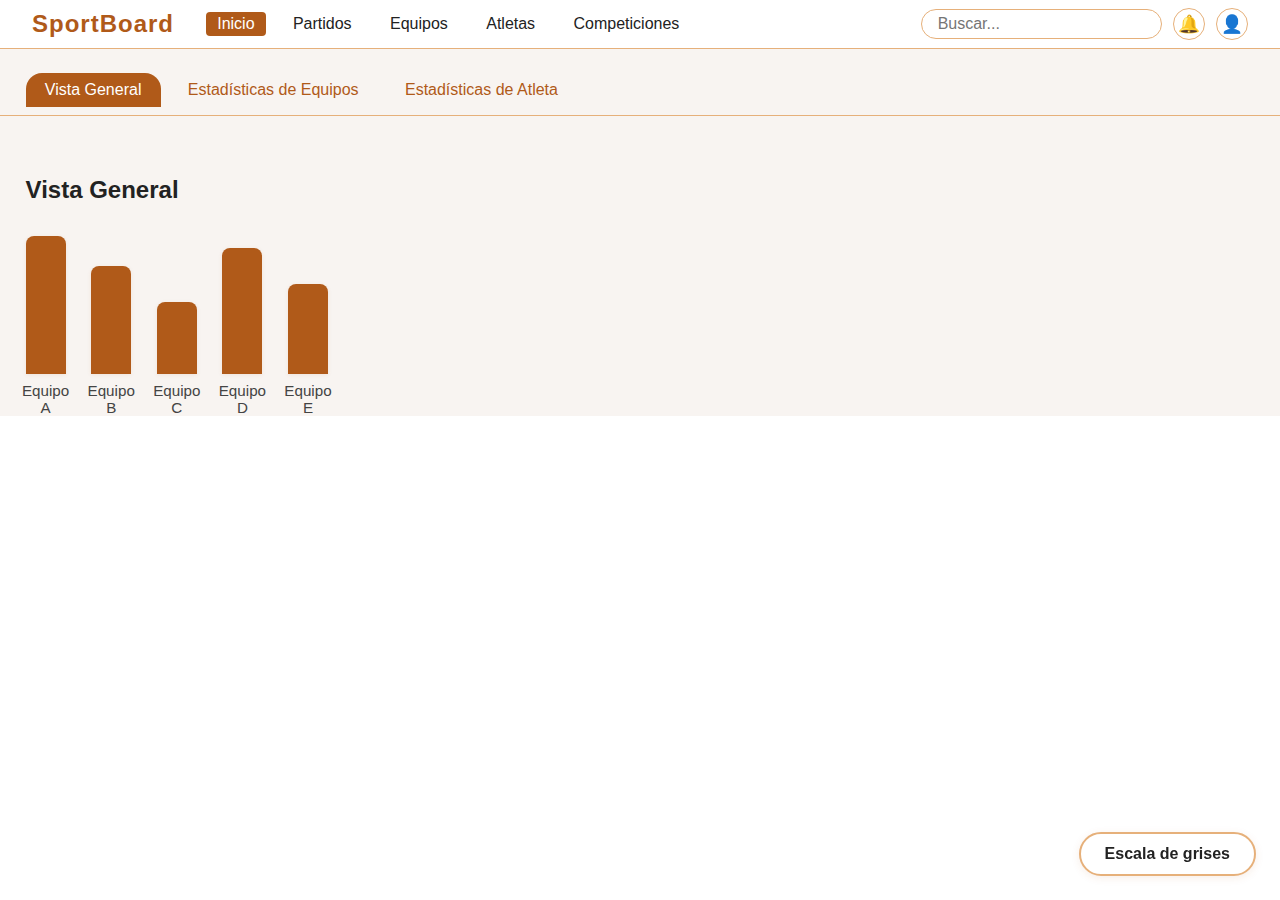
<file: index.html>
<!DOCTYPE html>
<html lang="es">
<head>
    <meta charset="UTF-8">
    <meta name="viewport" content="width=device-width, initial-scale=1.0">
    <title>SportBoard</title>
    <link rel="stylesheet" href="styles.css">
</head>
<body>
    <header class="navbar">
        <div class="navbar-left">
            <span class="app-name">SportBoard</span>
            <nav>
                <a href="#" class="nav-link active">Inicio</a>
                <a href="#" class="nav-link">Partidos</a>
                <a href="#" class="nav-link">Equipos</a>
                <a href="#" class="nav-link">Atletas</a>
                <a href="#" class="nav-link">Competiciones</a>
            </nav>
        </div>
        <div class="navbar-right">
            <input type="text" class="search-bar" placeholder="Buscar...">
            <button class="icon-btn notification-btn" title="Notificaciones">🔔</button>
            <button class="icon-btn profile-btn" title="Perfil de usuario">👤</button>
        </div>
    </header>
    <main class="main-content">
        <section class="stats-header">
            <button class="stats-tab active" data-tab="general">Vista General</button>
            <button class="stats-tab" data-tab="equipos">Estadísticas de Equipos</button>
            <button class="stats-tab" data-tab="atletas">Estadísticas de Atleta</button>
        </section>
        <section class="stats-content" id="stats-general">
            <h2>Vista General</h2>
            <div class="bar-chart">
                <div class="bar" style="--bar-value: 80%"><span>Equipo A</span></div>
                <div class="bar" style="--bar-value: 60%"><span>Equipo B</span></div>
                <div class="bar" style="--bar-value: 40%"><span>Equipo C</span></div>
                <div class="bar" style="--bar-value: 70%"><span>Equipo D</span></div>
                <div class="bar" style="--bar-value: 50%"><span>Equipo E</span></div>
            </div>
        </section>
        <section class="stats-content hidden" id="stats-equipos">
            <h2>Estadísticas de Equipos</h2>
            <div class="bar-chart">
                <div class="bar" style="--bar-value: 90%"><span>Equipo X</span></div>
                <div class="bar" style="--bar-value: 65%"><span>Equipo Y</span></div>
                <div class="bar" style="--bar-value: 50%"><span>Equipo Z</span></div>
                <div class="bar" style="--bar-value: 80%"><span>Equipo W</span></div>
            </div>
            <div class="pie-chart-container">
                <canvas id="pie-equipos" width="300" height="300"></canvas>
            </div>
        </section>
        <section class="stats-content hidden" id="stats-atletas">
            <h2>Estadísticas de Atleta</h2>
            <div class="bar-chart">
                <div class="bar" style="--bar-value: 70%"><span>Atleta 1</span></div>
                <div class="bar" style="--bar-value: 55%"><span>Atleta 2</span></div>
                <div class="bar" style="--bar-value: 40%"><span>Atleta 3</span></div>
                <div class="bar" style="--bar-value: 85%"><span>Atleta 4</span></div>
            </div>
            <div class="pie-chart-container">
                <canvas id="pie-atletas" width="300" height="300"></canvas>
            </div>
        </section>
    </main>
    <button class="toggle-access" id="toggleGrayscale" title="Escala de grises">Escala de grises</button>
    <script src="script.js"></script>
</body>
</html>
</file>
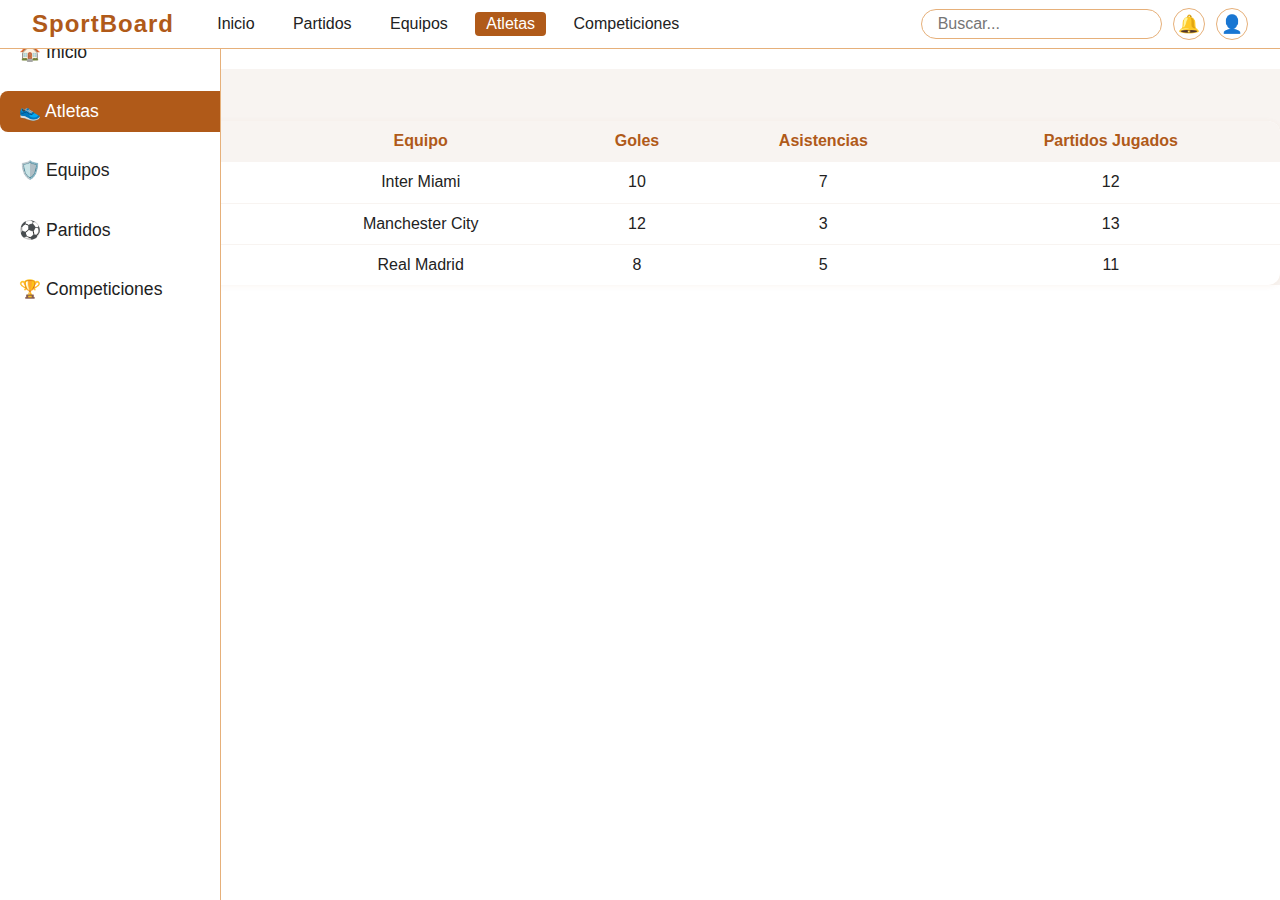
<file: atletas.html>
<!DOCTYPE html>
<html lang="es">
<head>
    <meta charset="UTF-8">
    <meta name="viewport" content="width=device-width, initial-scale=1.0">
    <title>Atletas - SportBoard</title>
    <link rel="stylesheet" href="styles.css">
</head>
<body>
    <header class="navbar">
        <div class="navbar-left">
            <span class="app-name">SportBoard</span>
            <nav>
                <a href="#" class="nav-link">Inicio</a>
                <a href="partidos.html" class="nav-link">Partidos</a>
                <a href="equipos.html" class="nav-link">Equipos</a>
                <a href="atletas.html" class="nav-link active">Atletas</a>
                <a href="competiciones.html" class="nav-link">Competiciones</a>
            </nav>
        </div>
        <div class="navbar-right">
            <input type="text" class="search-bar" placeholder="Buscar...">
            <button class="icon-btn notification-btn" title="Notificaciones">🔔</button>
            <button class="icon-btn profile-btn" title="Perfil de usuario">👤</button>
        </div>
    </header>
    <div class="page-layout">
        <aside class="sidebar">
            <nav>
                <a href="index.html" class="sidebar-link">🏠 Inicio</a>
                <a href="atletas.html" class="sidebar-link active">👟 Atletas</a>
                <a href="equipos.html" class="sidebar-link">🛡️ Equipos</a>
                <a href="partidos.html" class="sidebar-link">⚽ Partidos</a>
                <a href="competiciones.html" class="sidebar-link">🏆 Competiciones</a>
            </nav>
        </aside>
        <main class="main-content">
            <section class="atletas-section">
                <h2>Atletas</h2>
                <table class="tabla-atletas">
                    <thead>
                        <tr><th>Jugador</th><th>Equipo</th><th>Goles</th><th>Asistencias</th><th>Partidos Jugados</th></tr>
                    </thead>
                    <tbody>
                        <tr><td>Lionel Messi</td><td>Inter Miami</td><td>10</td><td>7</td><td>12</td></tr>
                        <tr><td>Erling Haaland</td><td>Manchester City</td><td>12</td><td>3</td><td>13</td></tr>
                        <tr><td>Vinícius Jr</td><td>Real Madrid</td><td>8</td><td>5</td><td>11</td></tr>
                    </tbody>
                </table>
            </section>
        </main>
    </div>
    <script src="script.js"></script>
</body>
</html>
</file>
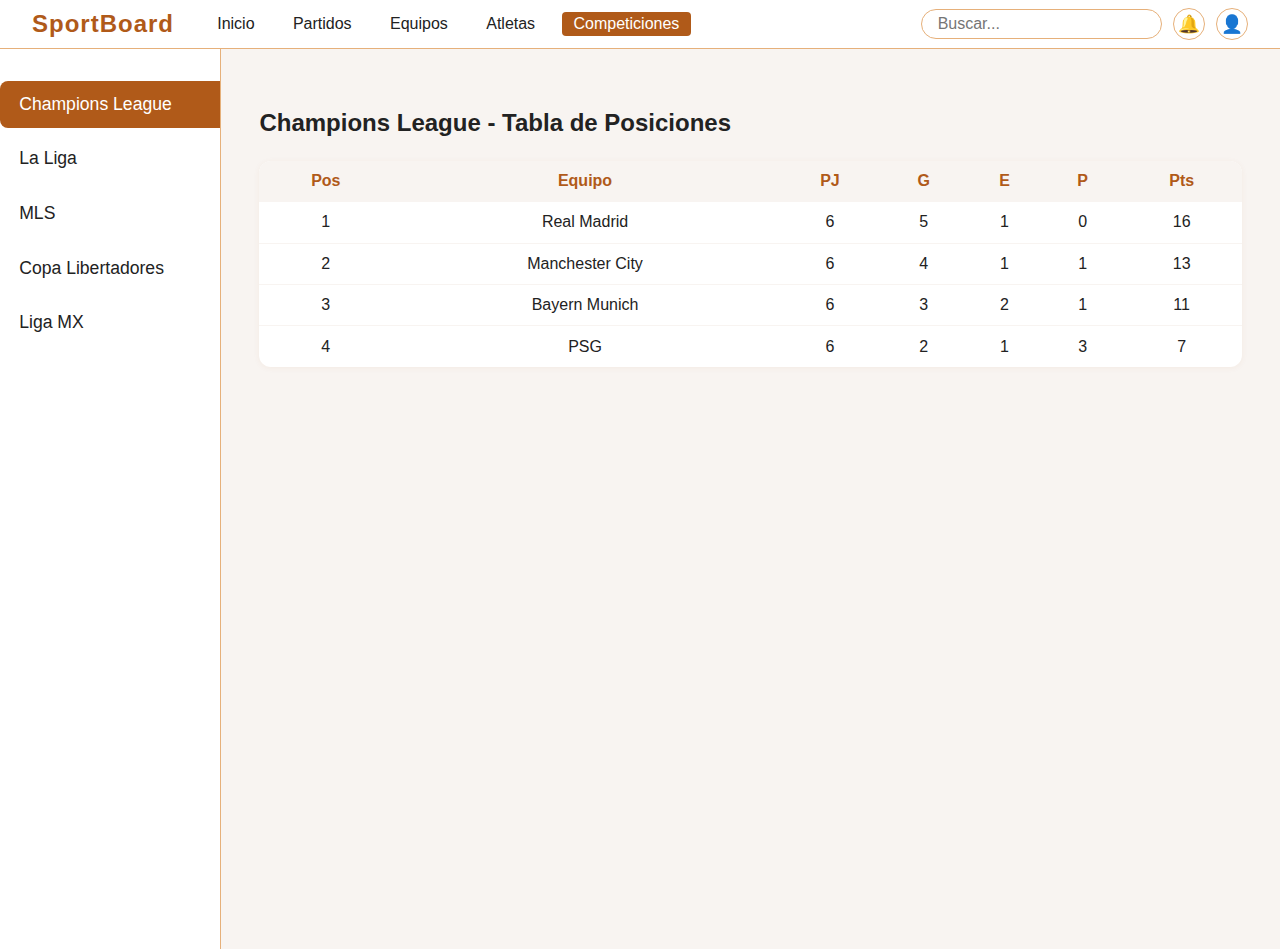
<file: competiciones.html>
<!DOCTYPE html>
<html lang="es">
<head>
    <meta charset="UTF-8">
    <meta name="viewport" content="width=device-width, initial-scale=1.0">
    <title>Competiciones - SportBoard</title>
    <link rel="stylesheet" href="styles.css">
</head>
<body>
    <header class="navbar">
        <div class="navbar-left">
            <span class="app-name">SportBoard</span>
            <nav>
                <a href="#" class="nav-link">Inicio</a>
                <a href="#" class="nav-link">Partidos</a>
                <a href="#" class="nav-link">Equipos</a>
                <a href="#" class="nav-link">Atletas</a>
                <a href="competiciones.html" class="nav-link active">Competiciones</a>
            </nav>
        </div>
        <div class="navbar-right">
            <input type="text" class="search-bar" placeholder="Buscar...">
            <button class="icon-btn notification-btn" title="Notificaciones">🔔</button>
            <button class="icon-btn profile-btn" title="Perfil de usuario">👤</button>
        </div>
    </header>
    <div class="competiciones-layout">
        <aside class="competiciones-sidebar">
            <ul>
                <li class="comp-link active" data-comp="champions">Champions League</li>
                <li class="comp-link" data-comp="laliga">La Liga</li>
                <li class="comp-link" data-comp="mls">MLS</li>
                <li class="comp-link" data-comp="libertadores">Copa Libertadores</li>
                <li class="comp-link" data-comp="ligamx">Liga MX</li>
            </ul>
        </aside>
        <main class="competiciones-main">
            <section class="comp-content" id="comp-champions">
                <h2>Champions League - Tabla de Posiciones</h2>
                <table class="tabla-posiciones">
                    <thead>
                        <tr><th>Pos</th><th>Equipo</th><th>PJ</th><th>G</th><th>E</th><th>P</th><th>Pts</th></tr>
                    </thead>
                    <tbody>
                        <tr><td>1</td><td>Real Madrid</td><td>6</td><td>5</td><td>1</td><td>0</td><td>16</td></tr>
                        <tr><td>2</td><td>Manchester City</td><td>6</td><td>4</td><td>1</td><td>1</td><td>13</td></tr>
                        <tr><td>3</td><td>Bayern Munich</td><td>6</td><td>3</td><td>2</td><td>1</td><td>11</td></tr>
                        <tr><td>4</td><td>PSG</td><td>6</td><td>2</td><td>1</td><td>3</td><td>7</td></tr>
                    </tbody>
                </table>
            </section>
            <section class="comp-content hidden" id="comp-laliga">
                <h2>La Liga - Tabla de Posiciones</h2>
                <table class="tabla-posiciones">
                    <thead>
                        <tr><th>Pos</th><th>Equipo</th><th>PJ</th><th>G</th><th>E</th><th>P</th><th>Pts</th></tr>
                    </thead>
                    <tbody>
                        <tr><td>1</td><td>Barcelona</td><td>6</td><td>5</td><td>1</td><td>0</td><td>16</td></tr>
                        <tr><td>2</td><td>Real Madrid</td><td>6</td><td>4</td><td>1</td><td>1</td><td>13</td></tr>
                        <tr><td>3</td><td>Atlético Madrid</td><td>6</td><td>3</td><td>2</td><td>1</td><td>11</td></tr>
                        <tr><td>4</td><td>Sevilla</td><td>6</td><td>2</td><td>1</td><td>3</td><td>7</td></tr>
                    </tbody>
                </table>
            </section>
            <section class="comp-content hidden" id="comp-mls">
                <h2>MLS - Tabla de Posiciones</h2>
                <table class="tabla-posiciones">
                    <thead>
                        <tr><th>Pos</th><th>Equipo</th><th>PJ</th><th>G</th><th>E</th><th>P</th><th>Pts</th></tr>
                    </thead>
                    <tbody>
                        <tr><td>1</td><td>LA Galaxy</td><td>6</td><td>5</td><td>1</td><td>0</td><td>16</td></tr>
                        <tr><td>2</td><td>Inter Miami</td><td>6</td><td>4</td><td>1</td><td>1</td><td>13</td></tr>
                        <tr><td>3</td><td>NYCFC</td><td>6</td><td>3</td><td>2</td><td>1</td><td>11</td></tr>
                        <tr><td>4</td><td>Seattle Sounders</td><td>6</td><td>2</td><td>1</td><td>3</td><td>7</td></tr>
                    </tbody>
                </table>
            </section>
            <section class="comp-content hidden" id="comp-libertadores">
                <h2>Copa Libertadores - Tabla de Posiciones</h2>
                <table class="tabla-posiciones">
                    <thead>
                        <tr><th>Pos</th><th>Equipo</th><th>PJ</th><th>G</th><th>E</th><th>P</th><th>Pts</th></tr>
                    </thead>
                    <tbody>
                        <tr><td>1</td><td>Boca Juniors</td><td>6</td><td>5</td><td>1</td><td>0</td><td>16</td></tr>
                        <tr><td>2</td><td>River Plate</td><td>6</td><td>4</td><td>1</td><td>1</td><td>13</td></tr>
                        <tr><td>3</td><td>Palmeiras</td><td>6</td><td>3</td><td>2</td><td>1</td><td>11</td></tr>
                        <tr><td>4</td><td>Flamengo</td><td>6</td><td>2</td><td>1</td><td>3</td><td>7</td></tr>
                    </tbody>
                </table>
            </section>
            <section class="comp-content hidden" id="comp-ligamx">
                <h2>Liga MX - Tabla de Posiciones</h2>
                <table class="tabla-posiciones">
                    <thead>
                        <tr><th>Pos</th><th>Equipo</th><th>PJ</th><th>G</th><th>E</th><th>P</th><th>Pts</th></tr>
                    </thead>
                    <tbody>
                        <tr><td>1</td><td>América</td><td>6</td><td>5</td><td>1</td><td>0</td><td>16</td></tr>
                        <tr><td>2</td><td>Tigres</td><td>6</td><td>4</td><td>1</td><td>1</td><td>13</td></tr>
                        <tr><td>3</td><td>Monterrey</td><td>6</td><td>3</td><td>2</td><td>1</td><td>11</td></tr>
                        <tr><td>4</td><td>Chivas</td><td>6</td><td>2</td><td>1</td><td>3</td><td>7</td></tr>
                    </tbody>
                </table>
            </section>
        </main>
    </div>
    <script src="competiciones.js"></script>
</body>
</html>
</file>
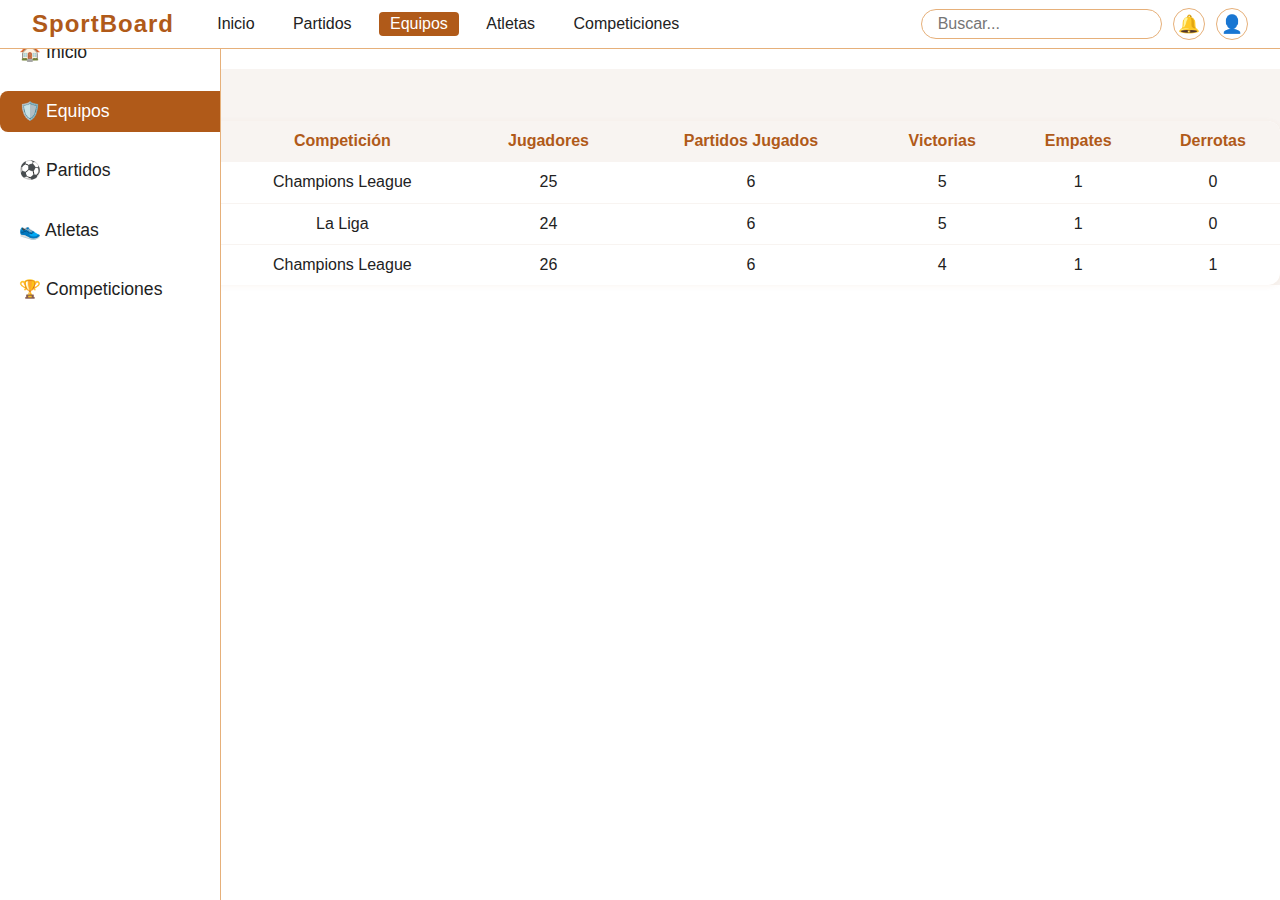
<file: equipos.html>
<!DOCTYPE html>
<html lang="es">
<head>
    <meta charset="UTF-8">
    <meta name="viewport" content="width=device-width, initial-scale=1.0">
    <title>Equipos - SportBoard</title>
    <link rel="stylesheet" href="styles.css">
</head>
<body>
    <header class="navbar">
        <div class="navbar-left">
            <span class="app-name">SportBoard</span>
            <nav>
                <a href="#" class="nav-link">Inicio</a>
                <a href="partidos.html" class="nav-link">Partidos</a>
                <a href="equipos.html" class="nav-link active">Equipos</a>
                <a href="atletas.html" class="nav-link">Atletas</a>
                <a href="competiciones.html" class="nav-link">Competiciones</a>
            </nav>
        </div>
        <div class="navbar-right">
            <input type="text" class="search-bar" placeholder="Buscar...">
            <button class="icon-btn notification-btn" title="Notificaciones">🔔</button>
            <button class="icon-btn profile-btn" title="Perfil de usuario">👤</button>
        </div>
    </header>
    <div class="page-layout">
        <aside class="sidebar">
            <nav>
                <a href="index.html" class="sidebar-link">🏠 Inicio</a>
                <a href="equipos.html" class="sidebar-link active">🛡️ Equipos</a>
                <a href="partidos.html" class="sidebar-link">⚽ Partidos</a>
                <a href="atletas.html" class="sidebar-link">👟 Atletas</a>
                <a href="competiciones.html" class="sidebar-link">🏆 Competiciones</a>
            </nav>
        </aside>
        <main class="main-content">
            <section class="equipos-section">
                <h2>Equipos</h2>
                <table class="tabla-equipos">
                    <thead>
                        <tr><th>Equipo</th><th>Competición</th><th>Jugadores</th><th>Partidos Jugados</th><th>Victorias</th><th>Empates</th><th>Derrotas</th></tr>
                    </thead>
                    <tbody>
                        <tr><td>Real Madrid</td><td>Champions League</td><td>25</td><td>6</td><td>5</td><td>1</td><td>0</td></tr>
                        <tr><td>Barcelona</td><td>La Liga</td><td>24</td><td>6</td><td>5</td><td>1</td><td>0</td></tr>
                        <tr><td>Manchester City</td><td>Champions League</td><td>26</td><td>6</td><td>4</td><td>1</td><td>1</td></tr>
                    </tbody>
                </table>
            </section>
        </main>
    </div>
    <script src="script.js"></script>
</body>
</html>
</file>
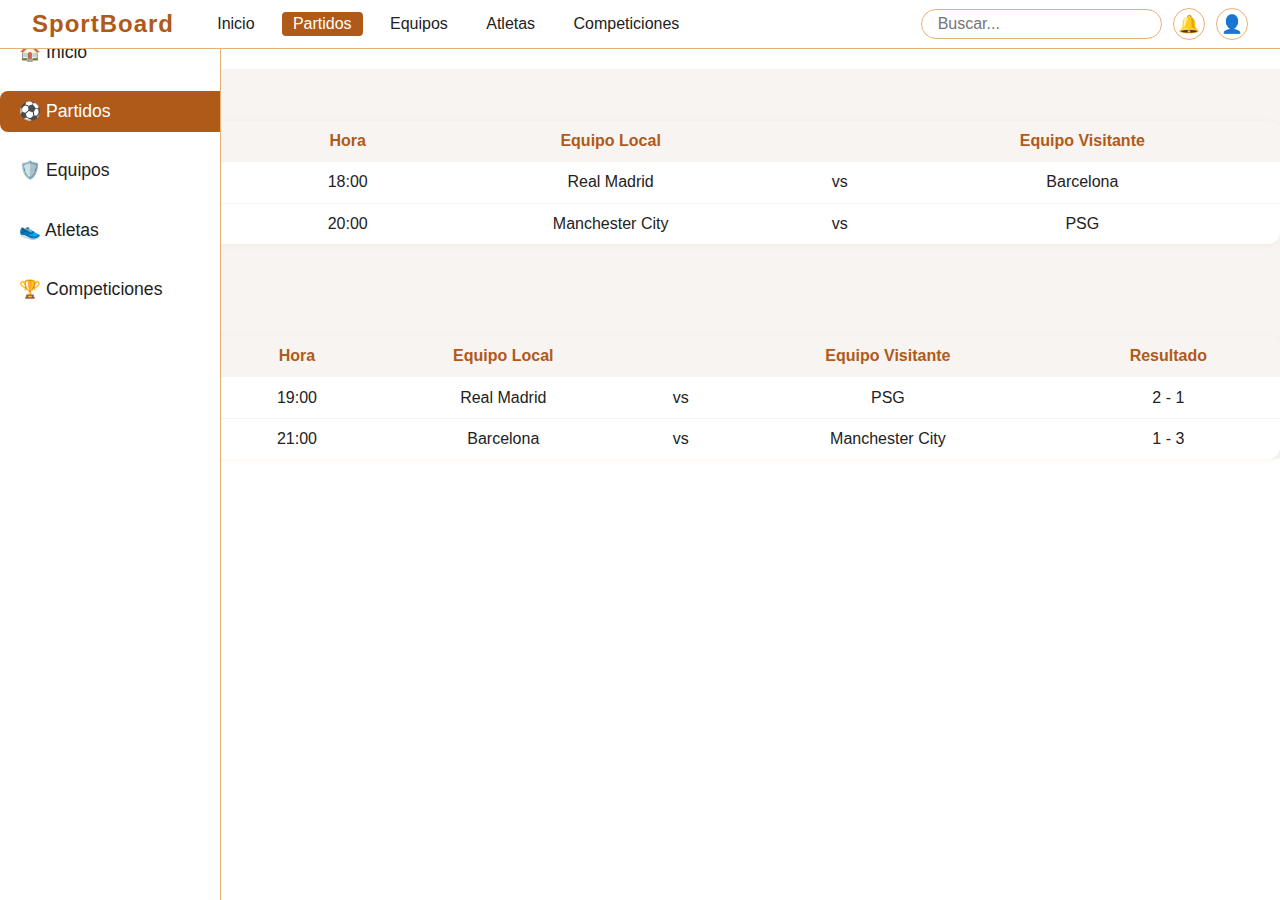
<file: partidos.html>
<!DOCTYPE html>
<html lang="es">
<head>
    <meta charset="UTF-8">
    <meta name="viewport" content="width=device-width, initial-scale=1.0">
    <title>Partidos - SportBoard</title>
    <link rel="stylesheet" href="styles.css">
</head>
<body>
    <header class="navbar">
        <div class="navbar-left">
            <span class="app-name">SportBoard</span>
            <nav>
                <a href="#" class="nav-link">Inicio</a>
                <a href="partidos.html" class="nav-link active">Partidos</a>
                <a href="equipos.html" class="nav-link">Equipos</a>
                <a href="atletas.html" class="nav-link">Atletas</a>
                <a href="competiciones.html" class="nav-link">Competiciones</a>
            </nav>
        </div>
        <div class="navbar-right">
            <input type="text" class="search-bar" placeholder="Buscar...">
            <button class="icon-btn notification-btn" title="Notificaciones">🔔</button>
            <button class="icon-btn profile-btn" title="Perfil de usuario">👤</button>
        </div>
    </header>
    <div class="page-layout">
        <aside class="sidebar">
            <nav>
                <a href="index.html" class="sidebar-link">🏠 Inicio</a>
                <a href="partidos.html" class="sidebar-link active">⚽ Partidos</a>
                <a href="equipos.html" class="sidebar-link">🛡️ Equipos</a>
                <a href="atletas.html" class="sidebar-link">👟 Atletas</a>
                <a href="competiciones.html" class="sidebar-link">🏆 Competiciones</a>
            </nav>
        </aside>
        <main class="main-content">
            <section class="partidos-section">
                <h2>Próximos Partidos</h2>
                <table class="tabla-partidos">
                    <thead>
                        <tr><th>Fecha</th><th>Hora</th><th>Equipo Local</th><th></th><th>Equipo Visitante</th></tr>
                    </thead>
                    <tbody>
                        <tr><td>20/06/2025</td><td>18:00</td><td>Real Madrid</td><td>vs</td><td>Barcelona</td></tr>
                        <tr><td>21/06/2025</td><td>20:00</td><td>Manchester City</td><td>vs</td><td>PSG</td></tr>
                    </tbody>
                </table>
            </section>
            <section class="partidos-section">
                <h2>Partidos Jugados</h2>
                <table class="tabla-partidos">
                    <thead>
                        <tr><th>Fecha</th><th>Hora</th><th>Equipo Local</th><th></th><th>Equipo Visitante</th><th>Resultado</th></tr>
                    </thead>
                    <tbody>
                        <tr><td>15/06/2025</td><td>19:00</td><td>Real Madrid</td><td>vs</td><td>PSG</td><td>2 - 1</td></tr>
                        <tr><td>16/06/2025</td><td>21:00</td><td>Barcelona</td><td>vs</td><td>Manchester City</td><td>1 - 3</td></tr>
                    </tbody>
                </table>
            </section>
        </main>
    </div>
    <script src="script.js"></script>
</body>
</html>
</file>
<file: styles.css>
body {
    margin: 0;
    font-family: Arial, 'Segoe UI', 'Times New Roman', Times, serif;
    background: #fff;
    color: #222;
}

:root {
    --main-orange: #b05a19; /* naranja oscuro/café */
    --main-orange-light: #e6b07a;
    --main-orange-bg: #f8f4f1;
}

.navbar {
    display: flex;
    justify-content: space-between;
    align-items: center;
    background: #fff;
    border-bottom: 1px solid var(--main-orange-light);
    padding: 0.5rem 2rem;
    position: sticky;
    top: 0;
    z-index: 100;
}

.app-name {
    font-size: 1.5rem;
    font-weight: 600;
    color: var(--main-orange);
    margin-right: 2rem;
    letter-spacing: 1px;
}

.navbar-left {
    display: flex;
    align-items: center;
}

nav {
    display: flex;
    gap: 1rem;
}

.nav-link {
    text-decoration: none;
    color: #222;
    font-weight: 500;
    padding: 0.2rem 0.7rem;
    border-radius: 4px;
    transition: background 0.2s, color 0.2s;
}

.nav-link.active, .nav-link:hover {
    background: var(--main-orange);
    color: #fff;
}

.navbar-right {
    display: flex;
    align-items: center;
    gap: 0.7rem;
}

.search-bar {
    padding: 0.3rem 1rem;
    border: 1px solid var(--main-orange-light);
    border-radius: 16px;
    outline: none;
    font-size: 1rem;
    background: #fff;
    color: #222;
    transition: border 0.2s;
}

.search-bar:focus {
    border: 1.5px solid var(--main-orange);
}

.icon-btn {
    background: #fff;
    border: 1px solid var(--main-orange-light);
    color: var(--main-orange);
    border-radius: 50%;
    width: 2rem;
    height: 2rem;
    font-size: 1.1rem;
    display: flex;
    align-items: center;
    justify-content: center;
    cursor: pointer;
    transition: background 0.2s, color 0.2s, border 0.2s;
}

.icon-btn:hover {
    background: var(--main-orange);
    color: #fff;
    border: 1px solid var(--main-orange);
}

.main-content {
    width: 100vw;
    max-width: none;
    margin: 0;
    padding: 0;
    background: var(--main-orange-bg);
    border-radius: 0;
    box-shadow: none;
}

.stats-header {
    display: flex;
    gap: 0.5rem;
    margin-bottom: 1.5rem;
    border-bottom: 1px solid var(--main-orange-light);
    padding: 1.5rem 2vw 0.5rem 2vw;
}

.stats-tab {
    background: transparent;
    border: none;
    color: var(--main-orange);
    padding: 0.5rem 1.2rem;
    border-radius: 16px 16px 0 0;
    font-size: 1rem;
    font-weight: 500;
    cursor: pointer;
    transition: background 0.2s, color 0.2s;
}

.stats-tab.active, .stats-tab:hover {
    background: var(--main-orange);
    color: #fff;
}

.stats-content {
    display: block;
    padding: 1rem 2vw 0 2vw;
    width: 100%;
    box-sizing: border-box;
}

.stats-content.hidden {
    display: none;
}

.stats-graph {
    width: 100%;
    max-width: 100%;
    margin: 1.5rem auto 0 auto;
    display: block;
    border-radius: 8px;
    box-shadow: 0 1px 4px rgba(176, 90, 25, 0.08);
}

.bar-chart {
    display: flex;
    align-items: flex-end;
    gap: 2vw;
    height: 180px;
    margin: 2rem 0 1rem 0;
    padding: 0;
    background: none;
    width: 100%;
}

.bar {
    display: flex;
    flex-direction: column;
    align-items: center;
    justify-content: flex-end;
    width: 40px;
    height: 100%;
}

.bar::before {
    content: '';
    display: block;
    width: 100%;
    height: var(--bar-value, 50%);
    background: var(--main-orange);
    border-radius: 8px 8px 0 0;
    box-shadow: 0 1px 4px rgba(176, 90, 25, 0.10);
    transition: height 0.4s;
}

.bar span {
    margin-top: 0.5rem;
    font-size: 0.95rem;
    color: #444;
    text-align: center;
}

.pie-chart-container {
    display: flex;
    justify-content: center;
    align-items: center;
    width: 100%;
    margin: 2rem 0 1rem 0;
}

canvas {
    background: #fff;
    border-radius: 50%;
    box-shadow: 0 1px 4px rgba(176, 90, 25, 0.08);
}

.perfil-layout {
    display: flex;
    min-height: 100vh;
    background: var(--main-orange-bg);
}

.sidebar {
    width: 220px;
    min-height: 100vh;
    height: 100vh;
    background: #fff;
    border-right: 1px solid var(--main-orange-light);
    padding: 2rem 0 2rem 0;
    display: flex;
    flex-direction: column;
    align-items: center;
    position: fixed;
    top: 0;
    left: 0;
    z-index: 10;
}

.sidebar nav {
    display: flex;
    flex-direction: column;
    gap: 1.2rem;
    width: 100%;
}

.sidebar-link {
    display: flex;
    align-items: center;
    gap: 0.8rem;
    text-decoration: none;
    color: #222;
    font-size: 1.1rem;
    font-weight: 500;
    padding: 0.6rem 1.2rem;
    border-radius: 8px 0 0 8px;
    transition: background 0.2s, color 0.2s;
}

.sidebar-link.active, .sidebar-link:hover {
    background: var(--main-orange);
    color: #fff;
}

.perfil-main {
    flex: 1;
    margin-left: 220px;
    padding: 2.5rem 3vw;
    display: flex;
    flex-direction: column;
}

.perfil-tabs {
    display: flex;
    gap: 1rem;
    margin-bottom: 2rem;
}

.perfil-tab {
    background: transparent;
    border: 1.5px solid var(--main-orange-light);
    color: var(--main-orange);
    padding: 0.5rem 1.5rem;
    border-radius: 20px;
    font-size: 1rem;
    font-weight: 500;
    cursor: pointer;
    transition: background 0.2s, color 0.2s, border 0.2s;
}

.perfil-tab.active, .perfil-tab:hover {
    background: var(--main-orange);
    color: #fff;
    border: 1.5px solid var(--main-orange);
}

.perfil-content {
    display: block;
}

.perfil-content.hidden {
    display: none;
}

.perfil-list h3 {
    margin-top: 1.5rem;
    margin-bottom: 0.5rem;
    color: var(--main-orange);
    font-size: 1.05rem;
    font-weight: 600;
}

.perfil-list ul {
    list-style: none;
    padding: 0;
    margin: 0 0 1rem 0;
}

.perfil-list li {
    display: flex;
    align-items: center;
    gap: 0.7rem;
    padding: 0.4rem 0;
    font-size: 1rem;
    color: #222;
}

.perfil-list img {
    width: 32px;
    height: 32px;
    border-radius: 8px;
    object-fit: cover;
    background: var(--main-orange-bg);
    border: 1px solid var(--main-orange-light);
}

.competiciones-layout {
    display: flex;
    min-height: 100vh;
    background: var(--main-orange-bg);
}

.competiciones-sidebar {
    width: 220px;
    background: #fff;
    border-right: 1px solid var(--main-orange-light);
    padding: 2rem 0 2rem 0;
}

.competiciones-sidebar ul {
    list-style: none;
    padding: 0;
    margin: 0;
}

.comp-link {
    padding: 0.8rem 1.2rem;
    font-size: 1.1rem;
    color: #222;
    cursor: pointer;
    border-radius: 8px 0 0 8px;
    margin-bottom: 0.5rem;
    transition: background 0.2s, color 0.2s;
}

.comp-link.active, .comp-link:hover {
    background: var(--main-orange);
    color: #fff;
}

.competiciones-main {
    flex: 1;
    padding: 2.5rem 3vw;
    display: flex;
    flex-direction: column;
}

.comp-content {
    display: block;
}

.comp-content.hidden {
    display: none;
}

.tabla-posiciones {
    width: 100%;
    border-collapse: collapse;
    margin-top: 1.5rem;
    background: #fff;
    border-radius: 12px;
    overflow: hidden;
    box-shadow: 0 1px 6px rgba(176, 90, 25, 0.06);
}

.tabla-posiciones th, .tabla-posiciones td {
    padding: 0.7rem 0.5rem;
    text-align: center;
    border-bottom: 1px solid var(--main-orange-bg);
}

.tabla-posiciones th {
    background: var(--main-orange-bg);
    color: var(--main-orange);
    font-weight: 600;
}

.tabla-posiciones tr:last-child td {
    border-bottom: none;
}

.tabla-partidos, .tabla-equipos, .tabla-atletas {
    width: 100%;
    border-collapse: collapse;
    margin-top: 1.5rem;
    background: #fff;
    border-radius: 12px;
    overflow: hidden;
    box-shadow: 0 1px 6px rgba(176, 90, 25, 0.06);
}

.tabla-partidos th, .tabla-partidos td,
.tabla-equipos th, .tabla-equipos td,
.tabla-atletas th, .tabla-atletas td {
    padding: 0.7rem 0.5rem;
    text-align: center;
    border-bottom: 1px solid var(--main-orange-bg);
}

.tabla-partidos th, .tabla-equipos th, .tabla-atletas th {
    background: var(--main-orange-bg);
    color: var(--main-orange);
    font-weight: 600;
}

.tabla-partidos tr:last-child td,
.tabla-equipos tr:last-child td,
.tabla-atletas tr:last-child td {
    border-bottom: none;
}

.partidos-section, .equipos-section, .atletas-section {
    margin-bottom: 2.5rem;
}

@media (max-width: 700px) {
    .main-content {
        padding: 0.5rem;
    }
    .navbar {
        flex-direction: column;
        align-items: flex-start;
        padding: 0.5rem 1rem;
    }
    .navbar-right {
        margin-top: 0.5rem;
    }
    .stats-header {
        flex-direction: column;
        gap: 0.3rem;
    }
}

@media (max-width: 900px) {
    .page-layout {
        flex-direction: column;
    }
    .sidebar {
        width: 100vw;
        min-height: unset;
        height: auto;
        flex-direction: row;
        border-right: none;
        border-bottom: 1px solid var(--main-orange-light);
        padding: 0.5rem 0;
        justify-content: center;
        position: static;
    }
    .sidebar nav {
        flex-direction: row;
        gap: 0.5rem;
        width: auto;
    }
    .sidebar-link {
        border-radius: 8px;
        padding: 0.5rem 0.8rem;
        font-size: 1rem;
    }
    .main-content {
        margin-left: 0;
        padding: 1.5rem 2vw;
    }
}

body.grayscale-mode {
    filter: grayscale(1) contrast(1.1);
}

.toggle-access {
    position: fixed;
    bottom: 24px;
    right: 24px;
    z-index: 1000;
    background: #fff;
    border: 2px solid var(--main-orange-light);
    color: #222;
    border-radius: 24px;
    padding: 0.7rem 1.5rem;
    font-size: 1rem;
    font-weight: 600;
    cursor: pointer;
    box-shadow: 0 2px 8px rgba(176, 90, 25, 0.10);
    transition: background 0.2s, color 0.2s, border 0.2s;
}

.toggle-access.active, .toggle-access:hover {
    background: var(--main-orange);
    color: #fff;
    border: 2px solid var(--main-orange);
}
</file>
